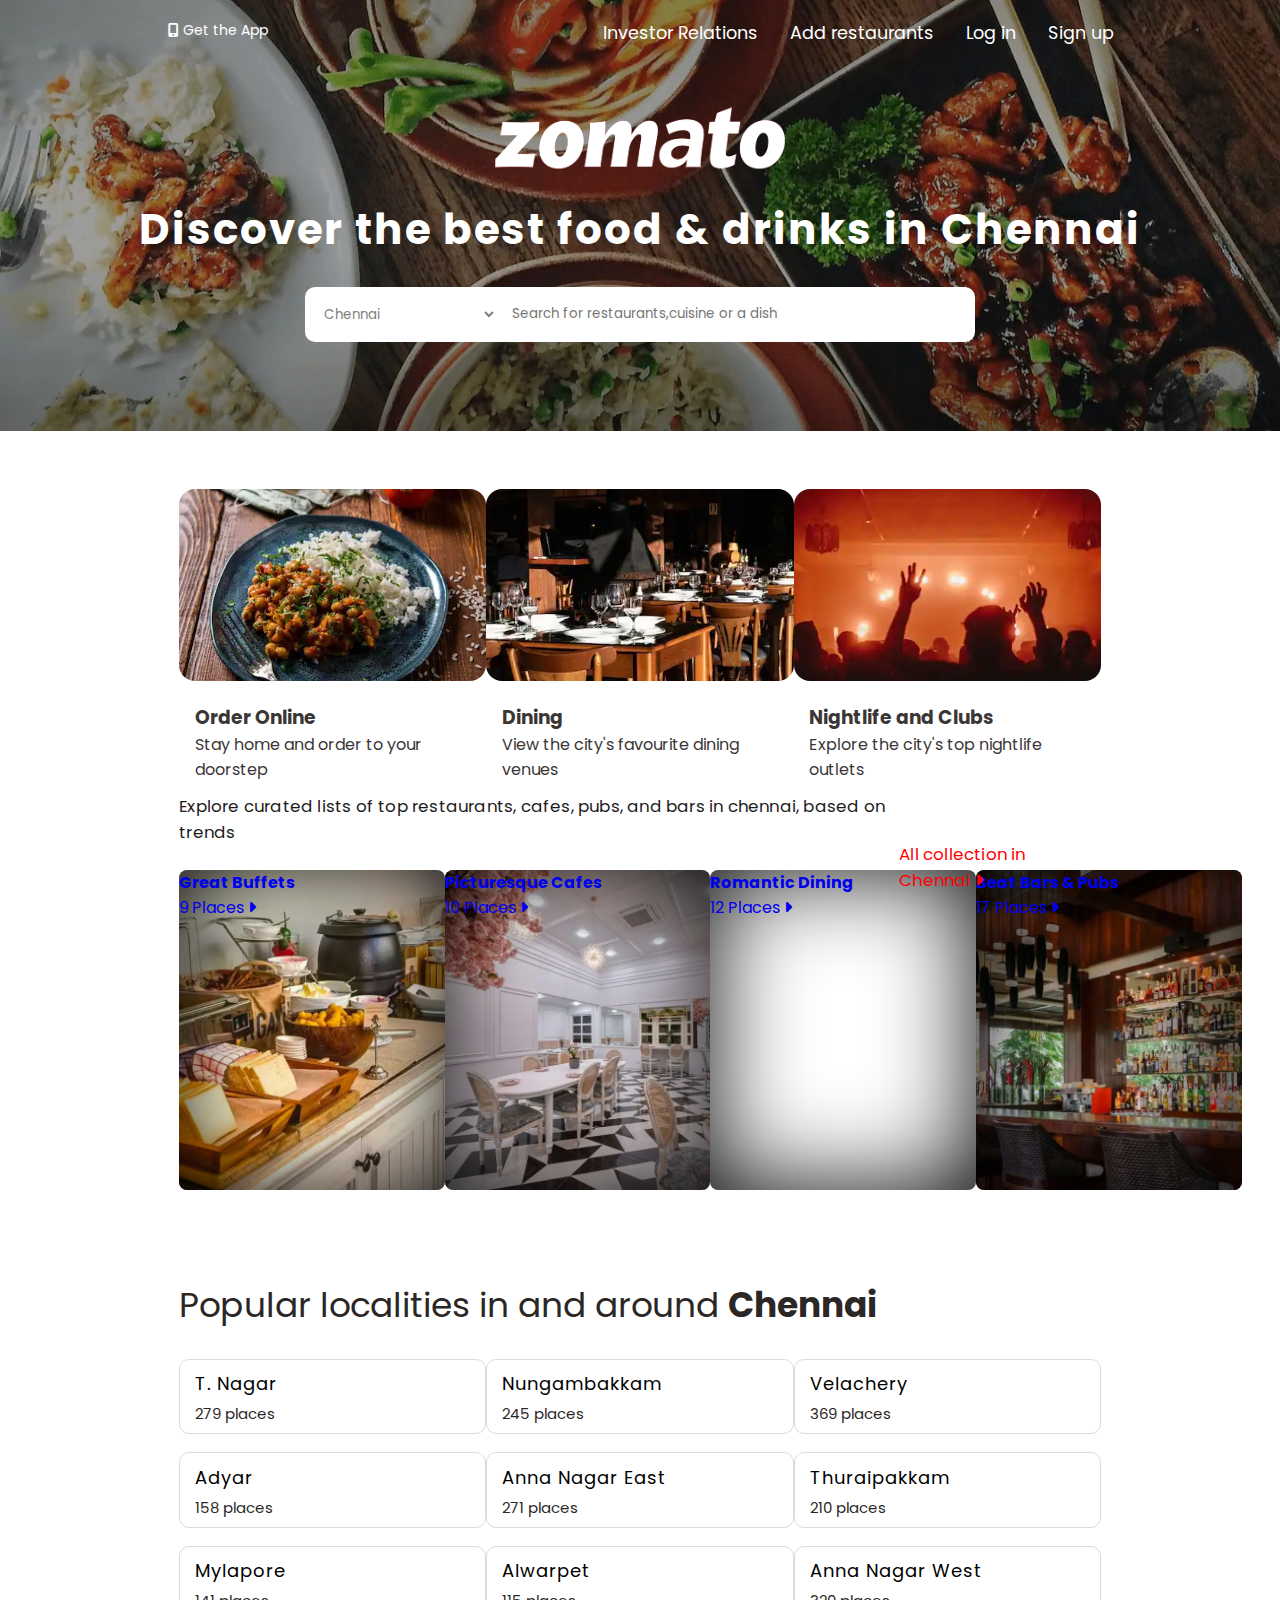
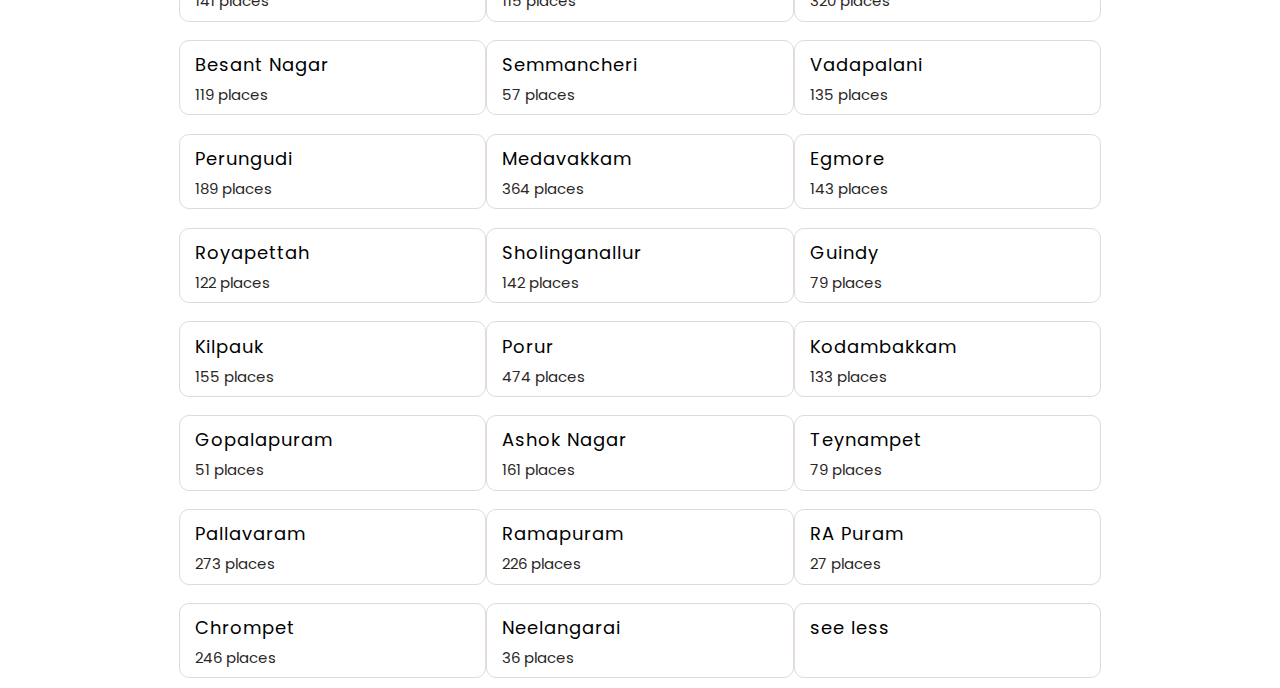
<file: index.html>
<!DOCTYPE html>
<html lang="en">
<head>
    <meta charset="UTF-8">
    <meta http-equiv="X-UA-Compatible" content="IE=edge">
    <meta name="viewport" content="width=device-width, initial-scale=1.0">
    <meta name="author" content="kavin">
    <meta name="description" content="Web-page created by a web-developer">
    <meta name="keywords" content="zomatomodel,zomato,replication,zomatoorder,onlineorder,zomatofood,fooddelivery">
    <meta http-equiv="refresh" content="(second)">

    <link rel="icon" href="zomatopic/zomatofav.png">

    <link rel="stylesheet" href="zomato.css">
    
    <link rel="stylesheet" href="https://cdnjs.cloudflare.com/ajax/libs/font-awesome/6.2.0/css/all.min.css">

    <link href="https://fonts.googleapis.com/css2?family=Poppins:wght@300&display=swap" rel="stylesheet">

    <title>My Zomato</title>
</head>

<body>

    <section id="sec1">

      <nav id="nav1">

        <div id="sec1divleft">
            <ul>
                <li><a href="https://www.zomato.com/mobile"><i class="fa-solid fa-mobile-screen"></i> Get the App</a></li>
            </ul>
        </div>

        <div id="sec1divright">
            <ul>
               <li><a href="https://www.zomato.com/investor-relations">Investor Relations</a></li>
               <li><a href="https://www.zomato.com/partner-with-us">Add restaurants</a></li>
               <li><a href="#">Log in</a></li>
               <li><a href="#">Sign up</a></li>
            </ul>
        </div>

      </nav>


      <div>

        <div id="zomato">
            <img src="zomatopic/Zomatologobgrem.png" alt="zomatologo">
        </div>
        <div id="discover">
            <h1>Discover the best food & drinks in Chennai</h1>
        </div>


      </div>

      <div id="sec1div3">
        
            <select name="location">
                <option value="location" selected>Chennai</option>
                <option value="location">Detect my location</option>
            </select>
            <input type="text" placeholder="Search for restaurants,cuisine or a dish">
        
        </div>

    </section>

    <section id="sec2">

        <a href="https://www.zomato.com/chennai/order-food-online?delivery_subzone=53218" id="sec2a1">
            <div class="sec2div">
            <h3>Order Online</h3>
            <p>Stay home and order to your doorstep</p>
            </div>
        </a>

        <a href="https://www.zomato.com/chennai/dine-out" id="sec2a2">
            <div class="sec2div">
            <h3>Dining</h3>
            <p>View the city's favourite dining venues</p>
            </div>
        </a>

        <a href="https://www.zomato.com/chennai/drinks-and-nightlife" id="sec2a3">
            <div class="sec2div">
            <h3>Nightlife and Clubs</h3>
            <p>Explore the city's top nightlife outlets</p>
            </div>
        </a>
    </section>

    <section id=sec3>

        
            <div>
                <h1>Collections</h1>
                <p>Explore curated lists of top restaurants, cafes, pubs, and bars in chennai, based on trends</p>
            </div>

            <div>
                <a href="https://www.zomato.com/chennai/collections">
                    <p>All collection in Chennai <i class="fa-sharp fa-solid fa-caret-right"></i></p>
                </a>
            </div>
       
    </section>

    <section id="sec4">
        
        <a href="https://www.zomato.com/chennai/best-buffet">
            <div id="sec4div1">
                <p><b>Great Buffets</b></p>
                <p>9 Places <i class="fa-sharp fa-solid fa-caret-right"></i></p>
            </div>
        </a>    
         
        <a href="https://www.zomato.com/chennai/picturesque-cafes">
            <div id="sec4div2">
                <p><b>Picturesque Cafes</b></p>
                <p>10 Places <i class="fa-sharp fa-solid fa-caret-right"></i></p>
            </div>
        </a>

        <a href="https://www.zomato.com/chennai/romantic-restaurants">
            <div id="sec4div3">
                <p><b>Romantic Dining</b></p>
                <p>12 Places <i class="fa-sharp fa-solid fa-caret-right"></i></p>
            </div>
        </a>

        <a href="https://www.zomato.com/chennai/best-bars-and-pubs">
            <div id="sec4div4">
                <p><b>Beat Bars & Pubs</b></p>
                <p>17 Places <i class="fa-sharp fa-solid fa-caret-right"></i></p>
            </div>
        </a>
    </section>


    <section id="sec5">

        <div id="sec5div">
            <p>Popular localities in and around <b>Chennai</b></p>
        </div>

        <div id="sec5div1">
            <a href="https://www.zomato.com/chennai/t-nagar-restaurants" id="sec5a1">
            <div>
                <p class="sec5divp1">T. Nagar</p>
                <p>279 places</p> 
            </div>
            <div class="sec5divi">
                <i class="fa-thin fa-greater-than"></i>
            </div>
           
            </a>

            <a href="https://www.zomato.com/chennai/nungambakkam-restaurants">
            <div>
                <p  class="sec5divp1">Nungambakkam</p>  
                <p>245 places</p>              
            </div>
            <div class="sec5divi">
                <i class="fa-thin fa-greater-than"></i>
            </div>
            </a>

            <a href="https://www.zomato.com/chennai/velachery-restaurants">
            <div>
                <p class="sec5divp1">Velachery</p>     
                <p>369 places</p>           
            </div>
            <div class="sec5divi">
                <i class="fa-thin fa-greater-than"></i>
            </div>
            </a>
        </div>

        <div id="sec5div2">
            <a href="https://www.zomato.com/chennai/adyar-restaurants" id="sec5a1">
            <div>
                <p class="sec5divp1">Adyar</p>
                <p>158 places</p> 
            </div>
            <div class="sec5divi">
                <i class="fa-thin fa-greater-than"></i>
            </div>
           
            </a>

            <a href="https://www.zomato.com/chennai/anna-nagar-east-restaurants">
            <div>
                <p class="sec5divp1">Anna Nagar East</p>  
                <p>271 places</p>              
            </div>
            <div class="sec5divi">
                <i class="fa-thin fa-greater-than"></i>
            </div>
            </a>

            <a href="https://www.zomato.com/chennai/thuraipakkam-restaurants">
            <div>
                <p class="sec5divp1">Thuraipakkam</p>     
                <p>210 places</p>           
            </div>
            <div class="sec5divi">
                <i class="fa-thin fa-greater-than"></i>
            </div>
            </a>
        </div>

        <div id="sec5div3" class="flexjustify flexjustifysmall">
            <a href="https://www.zomato.com/chennai/mylapore-restaurants" id="sec5a1">
            <div>
                <p class="sec5divp1">Mylapore</p>
                <p>141 places</p> 
            </div>
            <div class="sec5divi">
                <i class="fa-thin fa-greater-than"></i>
            </div>
            </a>

            <a href="https://www.zomato.com/chennai/alwarpet-restaurants">
            <div>
                <p class="sec5divp1">Alwarpet</p>  
                <p>115 places</p>              
            </div>
            <div class="sec5divi">
                <i class="fa-thin fa-greater-than"></i>
            </div>
            </a>

            <a href="https://www.zomato.com/chennai/anna-nagar-west-restaurants">
            <div>
                <p class="sec5divp1">Anna Nagar West</p>  
                <p>320 places</p>              
            </div>
            <div class="sec5divi">
                <i class="fa-thin fa-greater-than"></i>
            </div>
            </a>
        </div>

        <div id="sec5div4">
            <a href="https://www.zomato.com/chennai/besant-nagar-restaurants" id="sec5a1">
            <div>
                <p class="sec5divp1">Besant Nagar</p>
                <p>119 places</p> 
            </div>
            <div class="sec5divi">
                <i class="fa-thin fa-greater-than"></i>
            </div>
            </a>
    
            <a href="https://www.zomato.com/chennai/semmancheri-restaurants">
            <div>
                <p class="sec5divp1">Semmancheri</p>  
                <p>57 places</p>              
            </div>
            <div class="sec5divi">
                <i class="fa-thin fa-greater-than"></i>
            </div>
            </a>
    
            <a href="https://www.zomato.com/chennai/vadapalani-restaurants">
            <div>
                <p class="sec5divp1">Vadapalani</p>     
                <p>135 places</p>           
            </div>
            <div class="sec5divi">
                <i class="fa-thin fa-greater-than"></i>
            </div>
            </a>
        </div>

        <div id="sec5div5">
                <a href="https://www.zomato.com/chennai/perungudi-restaurants" id="sec5a1">
                <div>
                    <p class="sec5divp1">Perungudi</p>
                    <p>189 places</p> 
                </div>
                <div class="sec5divi">
                    <i class="fa-thin fa-greater-than"></i>
                </div>
               
                </a>
    
                <a href="https://www.zomato.com/chennai/medavakkam-restaurants">
                <div>
                    <p class="sec5divp1">Medavakkam</p>  
                    <p>364 places</p>              
                </div>
                <div class="sec5divi">
                    <i class="fa-thin fa-greater-than"></i>
                </div>
                </a>
    
                <a href="https://www.zomato.com/chennai/egmore-restaurants">
                <div>
                    <p class="sec5divp1">Egmore</p>     
                    <p>143 places</p>           
                </div>
                <div class="sec5divi">
                    <i class="fa-thin fa-greater-than"></i>
                </div>
                </a>
        </div>
        
        <div id="sec5div6">
            <a href="https://www.zomato.com/chennai/royapettah-restaurants" id="sec5a1">
            <div>
                <p class="sec5divp1">Royapettah</p>
                <p>122 places</p> 
            </div>
            <div class="sec5divi">
                <i class="fa-thin fa-greater-than"></i>
            </div>
           
            </a>

            <a href="https://www.zomato.com/chennai/sholinganallur-restaurants">
            <div>
                <p  class="sec5divp1">Sholinganallur</p>  
                <p>142 places</p>              
            </div>
            <div class="sec5divi">
                <i class="fa-thin fa-greater-than"></i>
            </div>
            </a>

            <a href="https://www.zomato.com/chennai/guindy-restaurants">
            <div>
                <p class="sec5divp1">Guindy</p>     
                <p>79 places</p>           
            </div>
            <div class="sec5divi">
                <i class="fa-thin fa-greater-than"></i>
            </div>
            </a>
        </div>

        <div id="sec5div7">
            <a href="https://www.zomato.com/chennai/kilpauk-restaurants" id="sec5a1">
            <div>
                <p class="sec5divp1">Kilpauk</p>
                <p>155 places</p> 
            </div>
            <div class="sec5divi">
                <i class="fa-thin fa-greater-than"></i>
            </div>
           
            </a>

            <a href="https://www.zomato.com/chennai/porur-restaurants">
            <div>
                <p class="sec5divp1">Porur</p>  
                <p>474 places</p>              
            </div>
            <div class="sec5divi">
                <i class="fa-thin fa-greater-than"></i>
            </div>
            </a>

            <a href="https://www.zomato.com/chennai/kodambakkam-restaurants">
            <div>
                <p class="sec5divp1">Kodambakkam</p>     
                <p>133 places</p>           
            </div>
            <div class="sec5divi">
                <i class="fa-thin fa-greater-than"></i>
            </div>
            </a>
        </div>

        <div id="sec5div8">
            <a href="https://www.zomato.com/chennai/gopalapuram-restaurants" id="sec5a1">
            <div>
                <p class="sec5divp1">Gopalapuram</p>
                <p>51 places</p> 
            </div>
            <div class="sec5divi">
                <i class="fa-thin fa-greater-than"></i>
            </div>
            </a>

            <a href="https://www.zomato.com/chennai/ashok-nagar-restaurants">
            <div>
                <p class="sec5divp1">Ashok Nagar</p>  
                <p>161 places</p>              
            </div>
            <div class="sec5divi">
                <i class="fa-thin fa-greater-than"></i>
            </div>
            </a>

            <a href="https://www.zomato.com/chennai/teynampet-restaurants">
            <div>
                <p class="sec5divp1">Teynampet</p>  
                <p>79 places</p>              
            </div>
            <div class="sec5divi">
                <i class="fa-thin fa-greater-than"></i>
            </div>
            </a>
        </div>

        <div id="sec5div9">
            <a href="https://www.zomato.com/chennai/pallavaram-restaurants" id="sec5a1">
            <div>
                <p class="sec5divp1">Pallavaram</p>
                <p>273 places</p> 
            </div>
            <div class="sec5divi">
                <i class="fa-thin fa-greater-than"></i>
            </div>
            </a>
    
            <a href="https://www.zomato.com/chennai/ramapuram-restaurants">
            <div>
                <p class="sec5divp1">Ramapuram</p>  
                <p>226 places</p>              
            </div>
            <div class="sec5divi">
                <i class="fa-thin fa-greater-than"></i>
            </div>
            </a>
    
            <a href="https://www.zomato.com/chennai/ra-puram-restaurants">
            <div>
                <p class="sec5divp1">RA Puram</p>     
                <p>27 places</p>           
            </div>
            <div class="sec5divi">
                <i class="fa-thin fa-greater-than"></i>
            </div>
            </a>
        </div>

        <div id="sec5div10">
                <a href="https://www.zomato.com/chennai/chromepet-restaurants" id="sec5a1">
                <div>
                    <p class="sec5divp1">Chrompet</p>
                    <p>246 places</p> 
                </div>
                <div class="sec5divi">
                    <i class="fa-thin fa-greater-than"></i>
                </div>
               
                </a>
    
                <a href="https://www.zomato.com/chennai/neelangarai-restaurants">
                <div>
                    <p class="sec5divp1">Neelangarai</p>  
                    <p>36 places</p>              
                </div>
                <div class="sec5divi">
                    <i class="fa-thin fa-greater-than"></i>
                </div>
                </a>
    
                <a href="#">
                <div>
                    <p class="sec5divp1">see less</p>               
                </div>
                <div class="sec5divi">
                    <i class="fa-thin fa-greater-than"></i>
                </div>
                </a>
        </div> 
     


    </section>
    
    
   

</body>
</html>
</file>
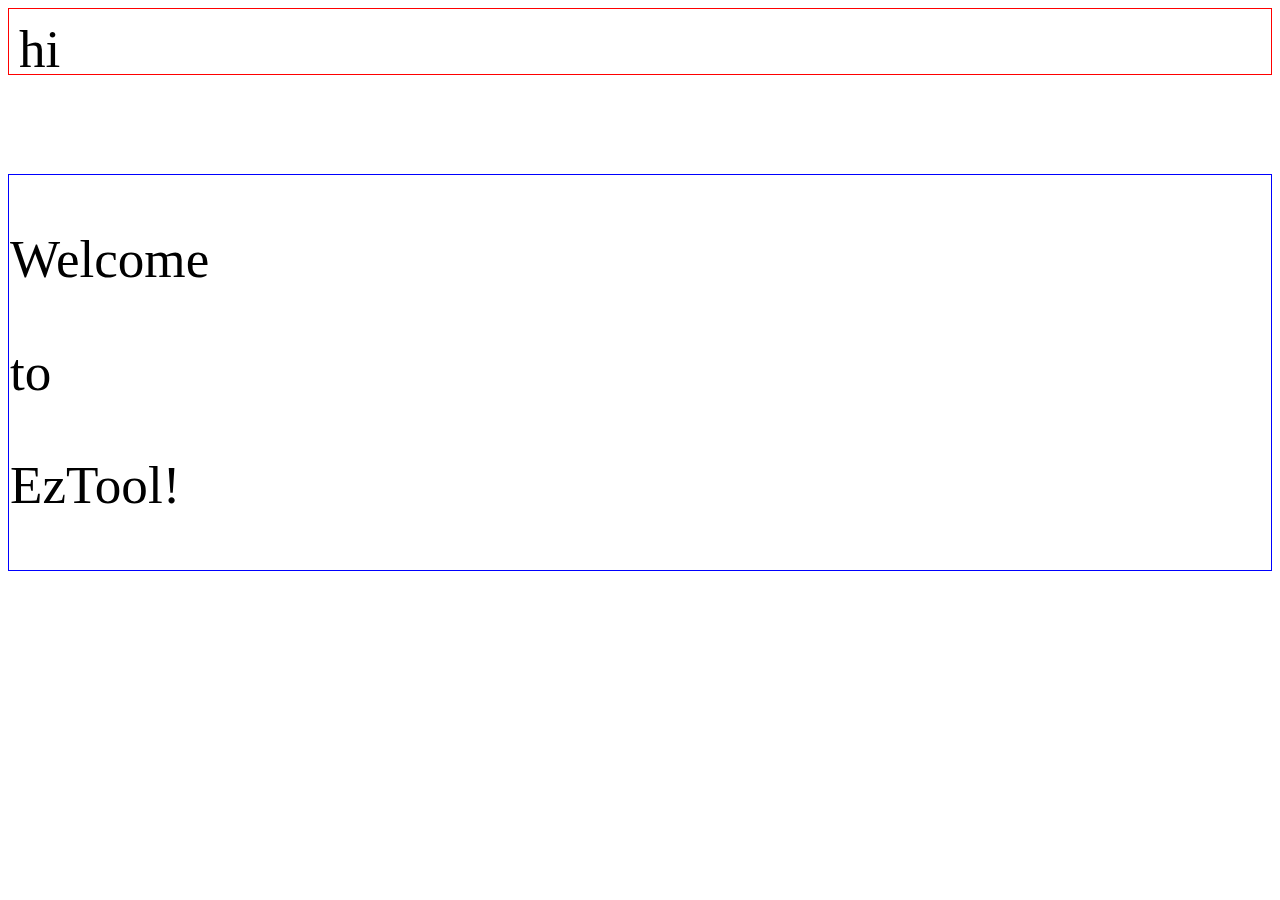
<file: roughwork.html>
<!DOCTYPE html>
<html lang="en">
<head>
    <meta charset="UTF-8">
    <meta http-equiv="X-UA-Compatible" content="IE=edge">
    <meta name="viewport" content="width=device-width, initial-scale=1.0">
    <link rel="stylesheet" href="rough.css">
    <title>Rough work</title>
    
</head>

<body>
    <div id="sentences">
    <p id="ab">hi</p>
    <p id="bc">How are you?</p>
    <p id="ca">This is an animating content!</p>
    </div>
<br><br><br>


<div id="ez">
   <p>Welcome</p>
   <p>to</p>
   <p>EzTool!</p>
</div>

</body>
</html>
</file>
<file: zomato.css>
*
{
    padding: 0;
    margin:0;                  
    text-decoration: none;
    list-style: none;
    font-family: 'Poppins', sans-serif;
}

#sec1
{
    background-image:url(zomatopic/sec1bg.jpg) ;
    background-size:cover ;            
    background-repeat: no-repeat;
    padding-bottom:7%;
}


#nav1
{
    display: flex;
    width: 100%;
    padding-top: 20px;
    font-size: 110%;
    justify-content: space-around;
}

#sec1divright ul,#sec1divleft ul
{
    /* background-color: azure; */
    display: flex;  
    font-family: 'Poppins', sans-serif;
    gap: 02rem;
}

#sec1divleft ul
{
    font-size: 14px;
}

#sec1divleft ul li a,#sec1divright ul li a
{
    color: white;
}

#zomato
{
    display:flex;
    justify-content:center;
    margin-top: 2.5%; 
}

#zomato img
{
    height: 120px;
}

#discover
{
    color: white;
    font-size: 21px;
    text-align: center;
    /* font-family: 'Poppins', sans-serif; */
    letter-spacing: 2px;
}

#sec1div3
{
    display: flex;
    justify-content: center;
    margin-top: 2%;
}

#sec1div3 select
{
    padding: 10px;
    width: 15%; 
    background-color: white;
    border-top-left-radius: 10px;
    border-bottom-left-radius: 10px;
    color:gray;
}

#sec1div3 input
{
    width: 35%;
    border-top-right-radius: 10px;
    border-bottom-right-radius: 10px;    
}

#sec1div3 select,#sec1div3 input
{
    height:55px;
    padding-left: 15px;
    padding-right: 15px;
    outline: none;
    border: none;
}

#sec2
{
    display: flex;
    margin-top: 2%;
    justify-content: space-between;
    padding-left:14%;
    padding-right:14%;
    padding-top: 2.5%;
    padding-bottom: 5%;
}

#sec2a1,#sec2a2,#sec2a3
{
    height: 12rem;
    width: 22rem;
    border-radius: 1rem;
}

#sec2a1
{
    background-image: url(zomatopic/sec2img1);
    background-position:50%;
    background-size: cover;
}

#sec2a2
{
    background-image: url(zomatopic/sec2img2);
    background-position:50%;
    background-size: cover;
}

#sec2a3
{
    background-image: url(zomatopic/sec2img3);
    background-position:50%;
    background-size: cover;
}

.sec2div
{
    color: rgb(59, 54, 54);
    background-color:white;
    border-bottom-right-radius: 1rem;
    border-bottom-left-radius: 1rem;
    padding: 4%;
    padding-left: 5%;
    font-family: 'Poppins', sans-serif;
    transform: translateY(195%);
}

#sec2a1:hover,#sec2a2:hover,#sec2a3:hover
{
    transform: scale(1.05);
    transition: all 0.3s ease-in-out;
}

#sec3
{
    display: flex;
    justify-content: space-between;
    padding-left:14%;
    padding-right:14%;
    font-family: 'Poppins', sans-serif;
}

#sec3 div h1
{
   font-size: 200%;
   letter-spacing: 1px;
   color: rgb(29, 27, 27);
}

#sec3 div p
{
    font-size: 105%;
    letter-spacing: 0.2px;
    color: rgb(29, 27, 27);
}

#sec3 div a p
{
    color: red;  
    transform: translateY(185%);
}

#sec4
{
    display: flex;
    justify-content: space-between;
    padding-left:14%;
    padding-right:14%;
    padding-top: 2%;
    padding-bottom: 2%;
}

#sec4 a div
{
    height: 20rem;
    width: 16.6rem;
    border-radius: 0.5rem;
    background-size: cover;
    box-shadow: inset 0 0 100px black;  
}

#sec4 a div p

.myspecialfontstyle
{   color: white;
    font-family: 'Poppins', sans-serif;
    transform: translateY(1100%);
    padding-left: 5%;
    font-size: 16px;
}

#sec4div1
{
    background-image: url(zomatopic/sec4img1);  
}

#sec4div2
{
    background-image: url(zomatopic/sec4img2);
}
it
#sec4div3
{
    background-image: url(zomatopic/sec4img3);
}

#sec4div4
{
    background-image: url(zomatopic/sec4img4);
}

#sec5
{
    padding-left: 14%;
    padding-right: 14%;
    padding-top: 5%;
}

#sec5div
{
    font-size: 215%;
    padding-bottom: 2%;
    color: rgb(43, 39, 39);
}

#sec5div1,#sec5div2,#sec5div3,#sec5div4,#sec5div5,#sec5div6,#sec5div7,#sec5div8,#sec5div9,#sec5div10
{
    display: flex;
    justify-content: space-between;
    padding-top: 1%;
}

#sec5div1 a,#sec5div2 a,#sec5div3 a,#sec5div4 a,#sec5div5 a,#sec5div6 a,#sec5div7 a,#sec5div8 a,#sec5div9 a,#sec5div10 a
{
    display: flex;
    justify-content: space-between;
    font-size: 15px;
    height: 55px;
    width: 325px;
    padding:1%;
    padding-left:15px;
    margin-bottom: 1%;
    line-height: 30px;
    color: rgb(43, 39, 39);
    border:1px solid rgb(227, 217, 217);
    border-radius: 10px;
}

.sec5divi
{
    padding-top:4.5% ;
}

.sec5divp1
{
    font-size: 18px;
    letter-spacing: 1px;
    color: black;
    /* font-weight:600 !important; */
}
</file>
<file: rough.css>
*
{
    font-size: 135%;
}

#sentences p
{
    margin:10px;
    animation: animate 5s ease-in-out infinite;
}

#sentences
{
    height:65px;
    overflow: hidden;
    border: 1px solid red;
}

  
  @keyframes animate {
    18%{transform: translateY(-82px);}

    38%{transform: translateY(-154px);}

    66%{transform: translateY(-278px);}

    80%{transform: translateY(-496px);}

    100%{transform: translateY(-992px);}

  }

  #ez
  {
    border: 1px solid blue;
    padding: 1px;
  }
</file>
